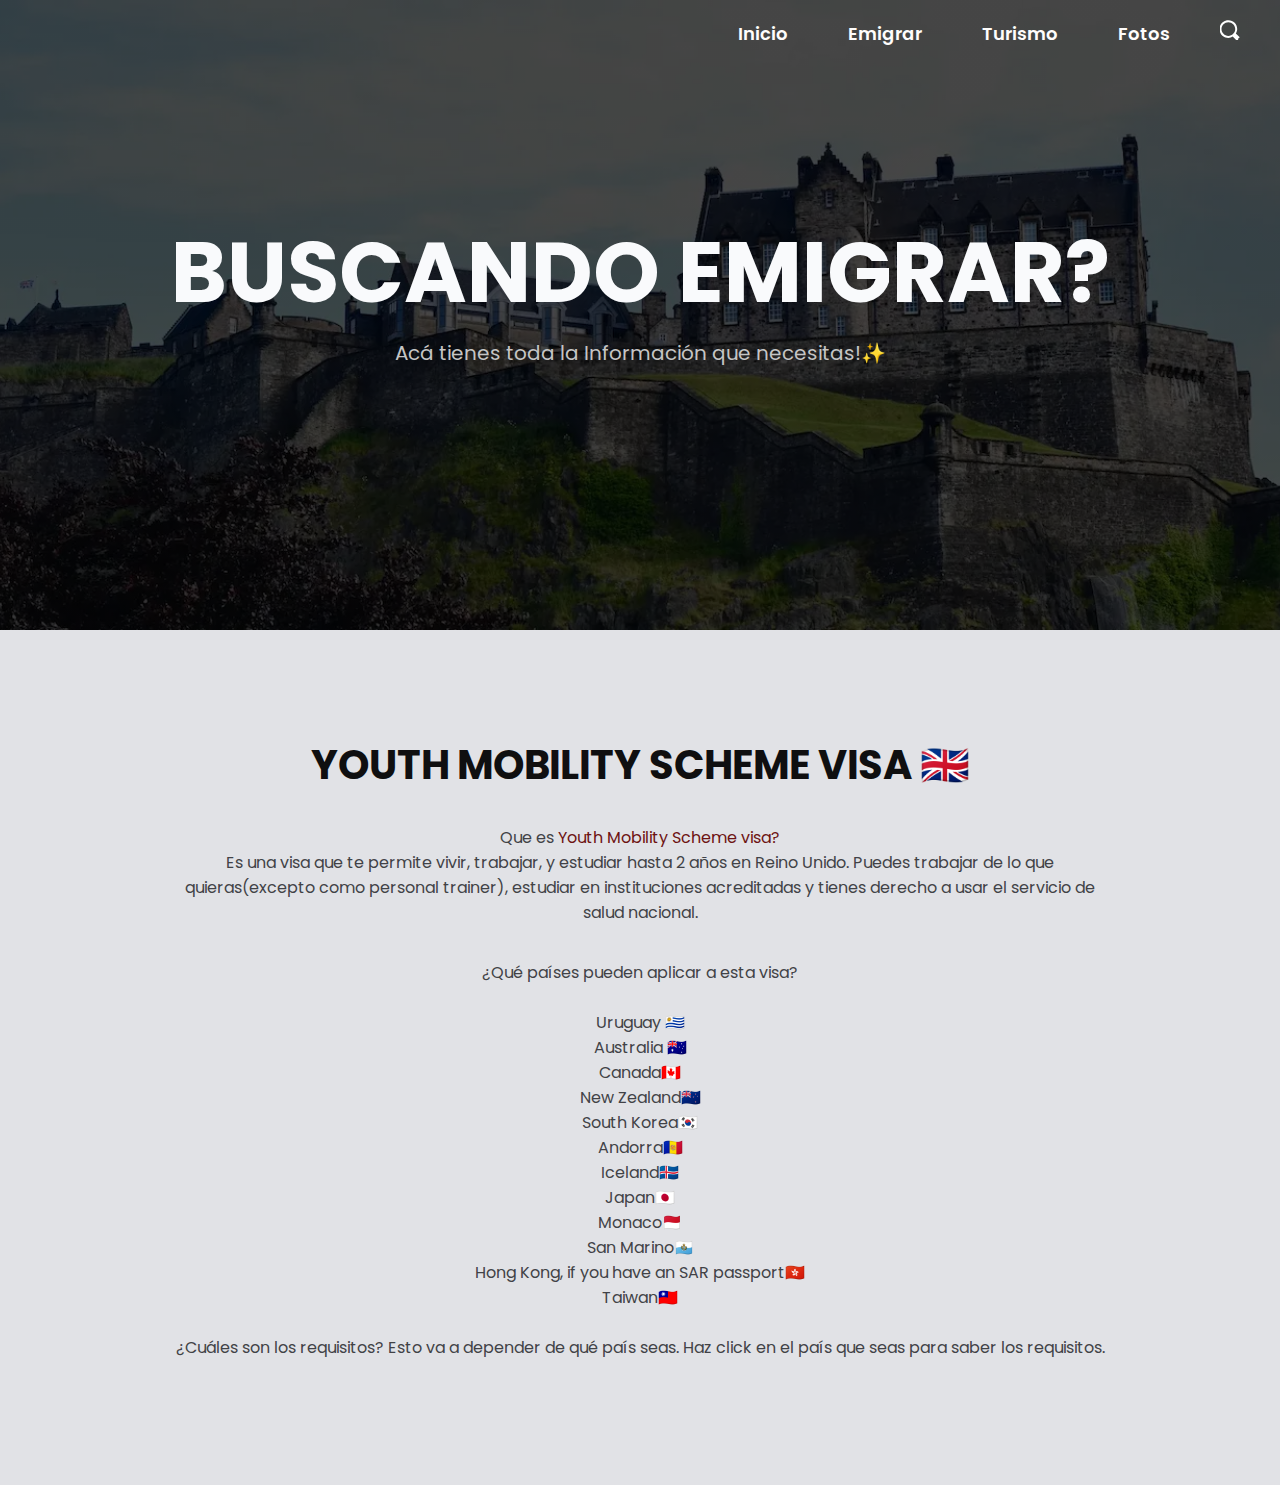
<file: emigrar.html>
<!DOCTYPE html>
<html lang="es">

<head>
    <meta name="description"
        content="Descubre todo sobre Edimburgo: historia, turismo, consejos para emigrar y más. Guía completa en español." />
    <meta charset="UTF-8">
    <meta http-equiv="X-UA-Compatible" content="IE=edge">
    <meta name="viewport" content="width=device-width, initial-scale=1.0">
    <title>Edimburguía emigrar</title>
    <link rel="stylesheet" href="style.min.css">
    <link rel="preconnect" href="https://fonts.googleapis.com">
    <link rel="preconnect" href="https://fonts.gstatic.com" crossorigin>
    <link href="https://fonts.googleapis.com/css2?family=Poppins:wght@400;500;600;700;800&display=swap"
        rel="stylesheet">
        <link rel="stylesheet" href="emigrar.css">
</head>

<body>
    <header class="header">
        <div class="menu container">
            <!-- Checkbox para abrir/cerrar el menú -->
            <input type="checkbox" id="menu">
            <label for="menu" class="menu-label">
                <img src="menu.png" class="menu-icono" alt="menu">
            </label>
            <!-- NAVBAR -->
            <nav class="navbar">
                <ul>
                    <li><a href="index.html">Inicio</a></li>
                    <li><a href="emigrar.html">Emigrar</a></li>
                    <li><a href="#">Turismo</a></li>
                    <li><a href="#">Fotos</a></li>
                </ul>
            </nav>
            <div class="search-icon">
                <svg xmlns="http://www.w3.org/2000/svg" viewBox="0 0 512 512" width="20" height="20">
                    <path fill="currentColor"
                        d="M505 442.7l-99.7-99.7C426.8 312.1 440 273.7 440 232 440 103.5 342.5 6 214 6S-12 103.5-12 232s97.5 226 226 226c41.7 0 80.1-13.2 110.9-34.7l99.7 99.7c4.7 4.7 10.8 7.1 17 7.1s12.3-2.3 17-7c9.4-9.4 9.4-24.6 0-34zM38 232c0-97.2 79.8-176 176-176s176 78.8 176 176-79.8 176-176 176S38 329.2 38 232z" />
                </svg>
            </div>
        </div>
        <div class="header-content container">
            <h1>Buscando emigrar?</h1>
            <p>Acá tienes toda la Información que necesitas!✨</p>
        </div>
    </header>
    <section class="visa">
        <div class="visa-content container">
            <h2>Youth Mobility Scheme visa 🇬🇧</h2>
                <p class="txt-p">
                    Que es <a href="https://www.gov.uk/youth-mobility"><span class="mob-visa">Youth Mobility Scheme visa?</a></span><br>
                    Es una visa que te permite vivir, 
                    trabajar, y estudiar hasta 2 años en Reino Unido. Puedes trabajar de lo que
                     quieras(excepto como personal trainer), estudiar en instituciones 
                     acreditadas y tienes derecho a usar el servicio de salud nacional.
                </p>    
                <p>¿Qué países pueden aplicar a esta visa?</p>
                <p>
                    Uruguay 🇺🇾<br>Australia 🇦🇺<br> Canada🇨🇦<br> New Zealand🇳🇿<br> South Korea🇰🇷<br> Andorra🇦🇩<br> Iceland🇮🇸<br>Japan🇯🇵<br>Monaco🇲🇨<br>San Marino🇸🇲
                   <br>Hong Kong, if you have an SAR passport🇭🇰<br>Taiwan🇹🇼
                </p>
                <p>¿Cuáles son los requisitos? Esto va a depender de qué país seas. Haz click en el país 
                    que seas para saber los requisitos. </p>
        </div>
    </section>    
    <section class="visa-2">
    <h2>

    </h2>
    </section>              
</body>
</file>
<file: emigrar.css>
.visa {
    padding: 100px 0;
    background-color: #e1e2e6;
    position: relative;
}
.visa-content {
    text-align: center;
}
.visa-content h2 {
    font-size: 40px;
    line-height: 70px;
    color: #0F0F10;
    text-transform: uppercase;
    padding: 0 250px;
    margin-bottom: 15px;
}
.visa-group {
    display: flex;
    justify-content: space-between;
    margin-bottom: 50px;
}
.mob-visa{
    color: #6D1212;
    transition: color 0.3s ease-in-out;
}
.mob-visa:hover {
    color: #a52a2a;
}
.header-content p{
    font-size: 20px;
}


@media(max-width:600px) {

.visa-content h2{
    text-align: center;
    line-height: 40px;
    padding: 0;
}

.header-content h1{
    font-size: 55px;
    line-height: 1.1;
}

}
</file>
<file: style.min.css>
@import url('https://fonts.googleapis.com/css2?family=Poppins:wght@400;500;600;700;800&display=swap');

    * {
        margin: 0;
        padding: 0;
        box-sizing: border-box;
        text-decoration: none;
        list-style: none;
    }

    body {
        font-family: "Poppins", sans-serif;
        overflow: auto !important;
        /* Asegura que el scroll funcione */
        position: relative !important;
    }

    .container {
        max-width: 1200px;
        margin: 0 auto;
    }

    .header {
        background-image: linear-gradient(rgba(0, 0, 0, 0.7),
                rgba(0, 0, 0, 0.7)),
            url(castle.webp);
        background-position: center bottom;
        background-repeat: no-repeat;
        background-size: cover;
        min-height: 70vh;
        display: flex;
        align-items: center;
        gap: 5px;
        justify-content: center;
    }

    html,
    body {
        overflow-x: hidden;
    }

    .menu {
        position: absolute;
        top: 0;
        left: 0;
        right: 0;
        display: flex;
        align-items: center;
        justify-content: flex-end;
    }

    .logo {
        color: #fffdfc;
        font-size: 25px;
        font-weight: 800;
    }

    .menu .navbar ul li {
        position: relative;
        float: left;
    }

    .menu .navbar ul li a {
        font-size: 18px;
        padding: 20px;
        color: #fffdfc;
        display: block;
        font-weight: 600;
    }

    .navbar ul {
        display: flex;
        gap: 20px;
        align-items: center;
    }

    .menu .navbar ul li a:hover {
        color: #e67e22;
    }

    #menu {
        display: none;
    }

    .menu-icono {
        width: 25px;
    }

    .menu label {
        cursor: pointer;
        display: none;
    }

    .header-content {
        text-align: center;
        flex-direction: column;
        gap: 5px;
    }

    .header-content h1 {
        font-size: 85px;
        line-height: 80px;
        color: #f9fafc;
        text-transform: uppercase;
        margin-bottom: 0px;
    }

    .header-content p {
        font-size: 18px;
        color: #c5c5c5;
        padding: 0 25px;
        margin-bottom: 30px;
    }

    .highlight {
        font-size: 25px;
    }

    .cafe5 {
        color: #e67e22;
        transition: color 0.3s ease-in-out;
    }

    .cafe5:hover {
        color: brown;
    }

    .edi {
        color: #e67e22;
        transition: color 0.3s ease-in-out;
    }

    .edi:hover {
        color: brown;
    }

    .parque {
        color: #e67e22;
    }

    .parque:hover {
        color: brown;
    }

    .btn-1 {
        display: inline-block;
        padding: 11px 35px;
        background-color: #e67e22;
        color: #f9fafc;
        text-transform: uppercase;
        border-radius: 50px;
    }

    .btn-10 {
        display: inline-block;
        padding: 11px 35px;
        background-color: #e67e22;
        color: #f9fafc;
        text-transform: uppercase;
        border-radius: 50px;
        position: relative;
        left: 0px;
    }

    .btn-2 {
        color: #f9fafc;
        text-transform: uppercase;

    }

    .btn-2:hover {
        color: #e67e22;
    }

    .btn-1:hover {
        background-color: #DC6906;
    }

    .coffee {
        padding: 100px 0;
        background-color: #e1e2e6;
        position: relative;
    }

    .coffee-content {
        text-align: center;
    }

    .coffee-content h2 {
        font-size: 55px;
        line-height: 70px;
        color: #323337;
        text-transform: uppercase;
        padding: 0 250px;
        margin-bottom: 15px;
    }

    .general-1 p {
        position: relative;
        left: -20px;
    }

    .txt-p {
        font-size: 16px;
        color: #414247;
        padding: 0 10%;
        margin-bottom: 35px;

    }

    .coffee-group {
        display: flex;
        justify-content: space-between;
        margin-bottom: 50px;
    }

    .coffee-1 {
        padding: 0 25px;
    }

    .coffee-1 img {
        width: 200px;
        border-radius: 60px;
        transition: transform 0.3s ease-in-out;
        height: 350px;
    }

    .coffee-1 img:hover {
        transform: scale(1.1);
    }

    .coffee-img {
        position: relative;
        width: 100%;
        height: auto;
        display: block;
        top: 0;
        right: 0;
        z-index: 10;
    }

    .coffee-1 h3 {
        color: #323337;
        font-size: 20px;
        margin-bottom: 15px;
    }

    .services {
        background-image: linear-gradient(rgba(0, 0, 0, 0.7),
                rgba(0, 0, 0, 0.7)),
            url(diferentes-2.webp);
        background-position: center center;
        background-repeat: no-repeat;
        background-size: cover;
        background-attachment: fixed;
        padding: 100px 0;
    }

    .services-content {
        text-align: center;
    }

    .services-content h2 {
        font-size: 55px;
        line-height: 70px;
        color: #f9fafc;
        text-transform: uppercase;
        margin-bottom: 50px;
    }

    .services-content p {
        font-size: 16px;
        color: #c5c5c5;
        margin-bottom: 50px;
        padding: 0 100px;

    }

    .services-group {
        display: flex;
        justify-content: space-around;
        margin-bottom: 50px;
        align-items: center;
        padding: 30px 0;
        gap: 30px;
    }

    .services-1 {
        padding: 0 100px;
    }

    .services-1 img {
        width: 40px;
        margin-bottom: 15px;
    }

    .services-1 h3 {
        color: #eaccb3;
        font-size: 18px;
    }

    .general {
        display: flex;
    }

    .general-1 {
        width: 50%;
        padding: 100px 250px 100px 100px;
        background-color: #e1e2e6;
    }

    .general-2 {
        background-image: url(UniofEdinburgh-10.jpg);
        background-position: center center;
        background-repeat: no-repeat;
        background-size: cover;
        width: 50%;
    }

    .general-3 {
        background-image: url(otono.JPG);
        background-position: center center;
        background-repeat: no-repeat;
        background-size: cover;
        width: 50%;
    }

    h2 {
        font-size: 55px;
        line-height: 70px;
        color: #323337;
        text-transform: uppercase;
        margin-bottom: 20px;
    }

    p {
        font-size: 16px;
        color: #414247;
        margin: 25px;
    }


    .blog {
        padding: 100px 0;
        text-align: center;
    }

    .blog-content {
        display: flex;
        justify-content: space-between;
        align-items: flex-start;
    }

    .blog-1 {
        padding: 15px 55px;
        display: flex;
        flex-direction: column;
        align-items: center;
        text-align: center;
        flex: 1;
        justify-content: space-between;
    }

    .blog-1 h3 {
        min-height: 60px;
    }

    .blog-1 p {
        min-height: 150px;
    }

    .blog-1 img {
        width: 250px;
        border-radius: 15px;
        margin-bottom: 15px;
    }

    .blog-1 h3 {
        font-size: 25px;
        color: #323337;
    }

    .footer {
        padding: 100px 0;
        background-color: #000000;
        padding-bottom: 30px;
    }

    .footer-content {
        display: flex;
        justify-content: space-between;
    }

    .link h3 {
        font-size: 18px;
        color: #f9fafc;
        margin-bottom: 15px;
    }

    .link a {
        font-size: 15px;
        color: #c5c5c5;
        display: block;
        margin-bottom: 15px;
    }

    .fa-search {
        font-size: 20px;
        /* TamaÃ±o del icono */
        color: white;
        /* Color de la lupa */
    }

    .search-icon {
        font-size: 18px;
        color: white;
        cursor: pointer;
        margin-left: 30px;
    }

    html {
        scroll-behavior: smooth;
    }

    .services {
        background-attachment: scroll;
        /* Mejora el rendimiento */
    }

    body {
        font-family: "Poppins", sans-serif;
        margin: 0;
        padding: 0;
        text-align: center;
    }

    /* Botones para cambiar idioma */

    /* BotÃ³n principal */
    .btn-1 {
        display: inline-block;
        padding: 10px 10px;
        background-color: #e67e22;
        color: white;
        text-decoration: none;
        border-radius: 5px;
    }

    /* Blog */
    .blog {
        padding: 50px 0;
    }

    .blog h2 {
        font-size: 35px;
    }

    .blog p {
        font-size: 18px;
        color: #555;
    }

    /* Footer */
    .footer {
        background-color: #222;
        color: white;
        padding: 20px;
        margin-top: 50px;
    }

    @media(max-width:991px) {
        .menu label {
            display: block;
            cursor: pointer;
        }

        .menu .navbar {
            position: absolute;
            top: 100%;
            left: 0;
            right: 0;
            background-color: #323337;
            display: none;
        }

        .menu .navbar ul li {
            width: 100%;
            padding: 10px;
        }

        #menu:checked~.navbar {
            display: initial;
        }

        .header {
            min-height: 80vh;
            position: relative;
        }

        .header-content {
            padding: 50px 20px;
            text-align: center;
        }

        .header-content h1 {
            font-size: 45px;
            line-height: 100px;
        }

        .header-content p {
            padding: 0;
            font-size: 16px;
        }

        .highlight {
            font-size: 25px;
        }

        .coffee {
            padding: 30px;
        }

        .coffee-content h2 {
            padding: 0 20px;
        }

        .txt-p {
            padding: 0 20px;
        }

        .coffee-group {
            flex-direction: column;
            margin-bottom: 0;
        }

        /* .coffee-img{
            display: none;
        } */

        .services {
            padding: 30px;
        }

        .services-content p {
            padding: 0;
        }

        .services-group {
            flex-direction: column;
            margin-bottom: 0;
        }

        .services-1 {
            margin-bottom: 25px;
        }

        .general {
            flex-direction: column;
        }

        .general-1 {
            width: 100%;
            padding: 20px;
            text-align: center;

        }

        .general-1 h2 {
            font-size: 40px;

        }

        .coffee h2 {
            font-size: 40px;
        }

        .general-2,
        .general-3 {
            display: none;
        }

        .blog {
            padding: 30px;
        }

        .blog-content {
            flex-direction: column;
        }

        .blog-1 {
            padding: 0;
        }

        .footer {
            padding: 30px;
        }

        .footer-content {
            flex-direction: column;
            text-align: center;
        }

        html,
        body {
            overflow-x: hidden;
        }

        .general-1 p {
            position: relative;
            left: 0px;
        }

        .menu-icono {
            display: block;
            cursor: pointer;
            position: absolute;
            top: 10px;
            right: 20px;
        }

        #menu:checked~.navbar ul {
            display: block;
            /* Show menu when clicked */
        }

        .search-icon {
            position: absolute;
            top: 10px;
            /* Ajusta este valor segÃºn la altura del menÃº */
            right: 60px;
            /* Ajusta la distancia desde el borde derecho */
            cursor: pointer;
            font-size: 18px;
            color: white;
            z-index: 100;
        }

        .menu {
            display: flex;
            align-items: center;
            justify-content: space-between;
            position: absolute;
            z-index: 2000;
            top: 10px;
            left: 0;
            right: 0;
            padding: 10px 20px;
        }

        .navbar {
            position: absolute;
            top: 60%;
            left: 0;
            width: 100%;
            background-color: rgba(41, 43, 49, 255) !important;
            z-index: 1000;
            flex-direction: column;
            text-align: left;
        }

        #menu:checked~.navbar {
            display: flex;
            flex-direction: column;
            /* Para que los elementos del menÃº sean verticales */
            align-items: center;
            padding: 10px 0;
        }

        .services {
            background-attachment: scroll;
            /* Mejora el rendimiento */
        }
    }
</file>
